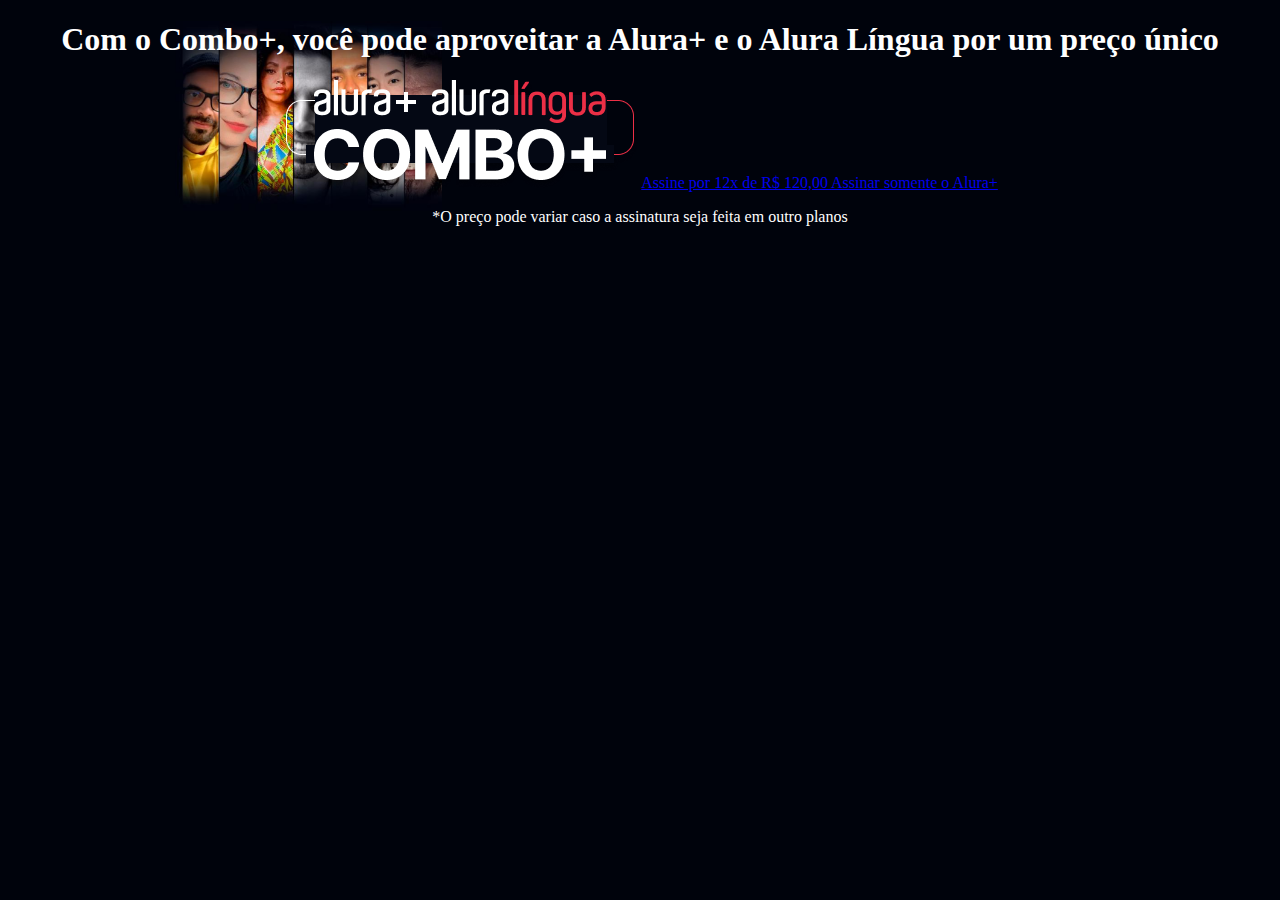
<file: index.html>
<!DOCTYPE html>
<html lang="pt-br">
<head>
    <meta charset="UTF-8">
    <meta http-equiv="X-UA-Compatible" content="IE=edge">
    <meta name="viewport" content="width=device-width, initial-scale=1.0">
    <title> Alura Plus </title>
    <link rel="stylesheet" href="style.css">
</head>
<body>
    <section class="principal container">
        <div class="container__caixa">
            <h1 class="container__titulo"> Com o Combo+, você pode aproveitar a Alura+ e o Alura Língua por um preço único</h1>
<img src="img/Combo.png" alt="" class="container__imagem">
<a href="www.alura.com.br" class="container__botao1"> Assine por 12x de R$ 120,00 </a>
<a href="www.alura.com.br" class="container__botao2"> Assinar somente o Alura+ </a>
<p class="container__botaoAviso">*O preço pode variar caso a assinatura seja feita em outro planos</p>
        </div>
    </section>
    </body>
</html>
</file>
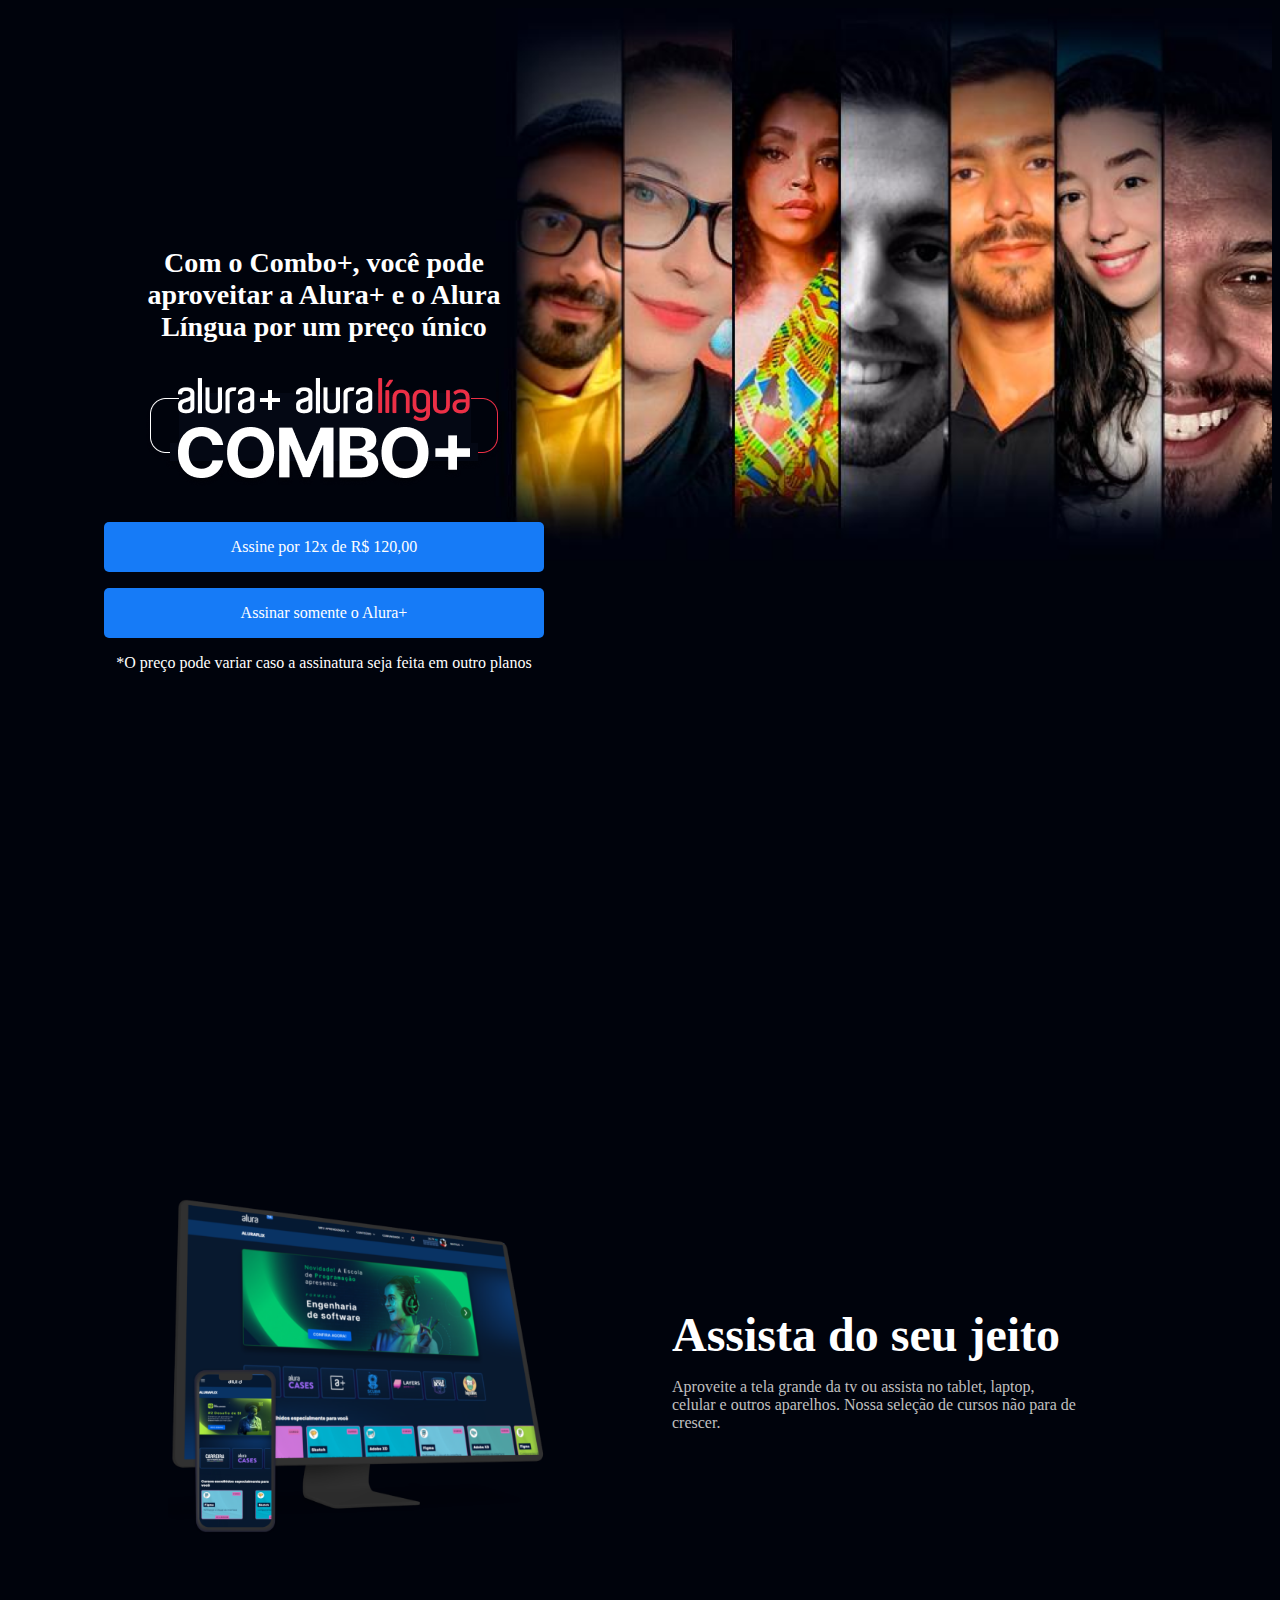
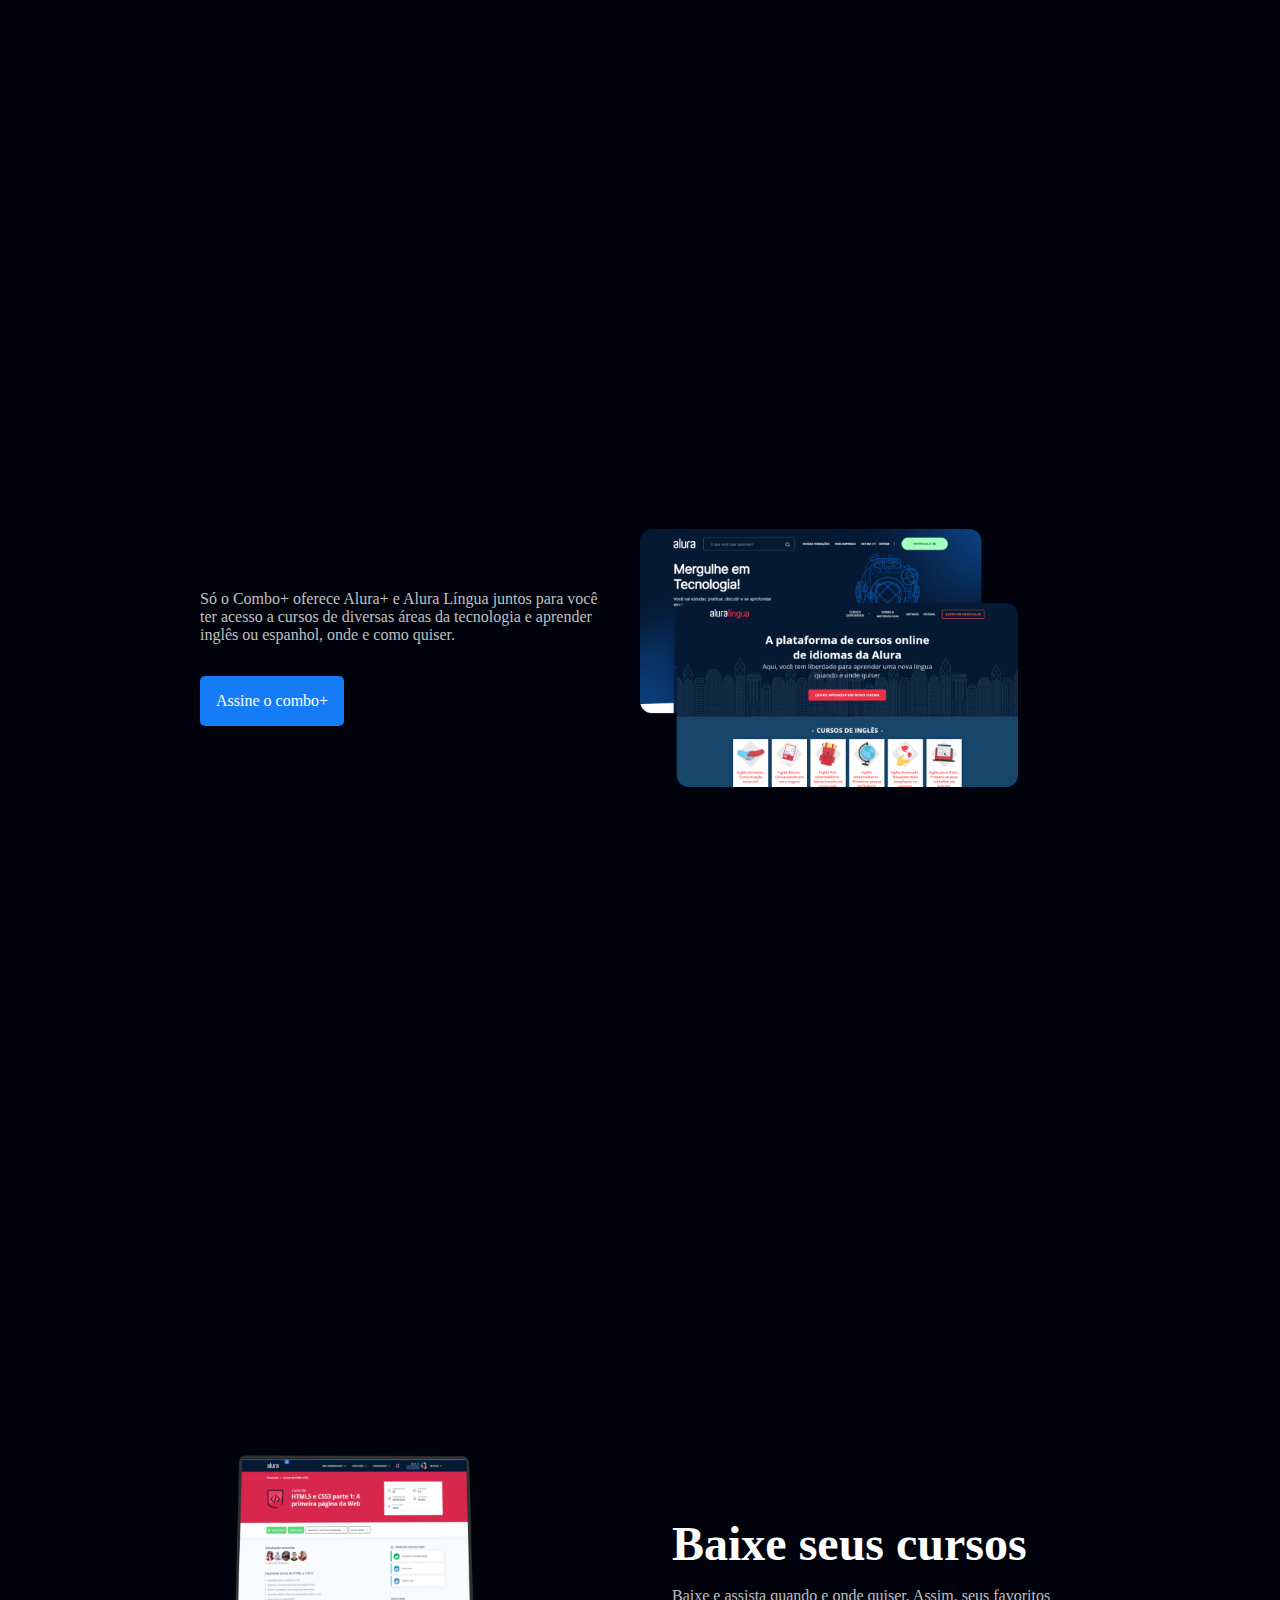
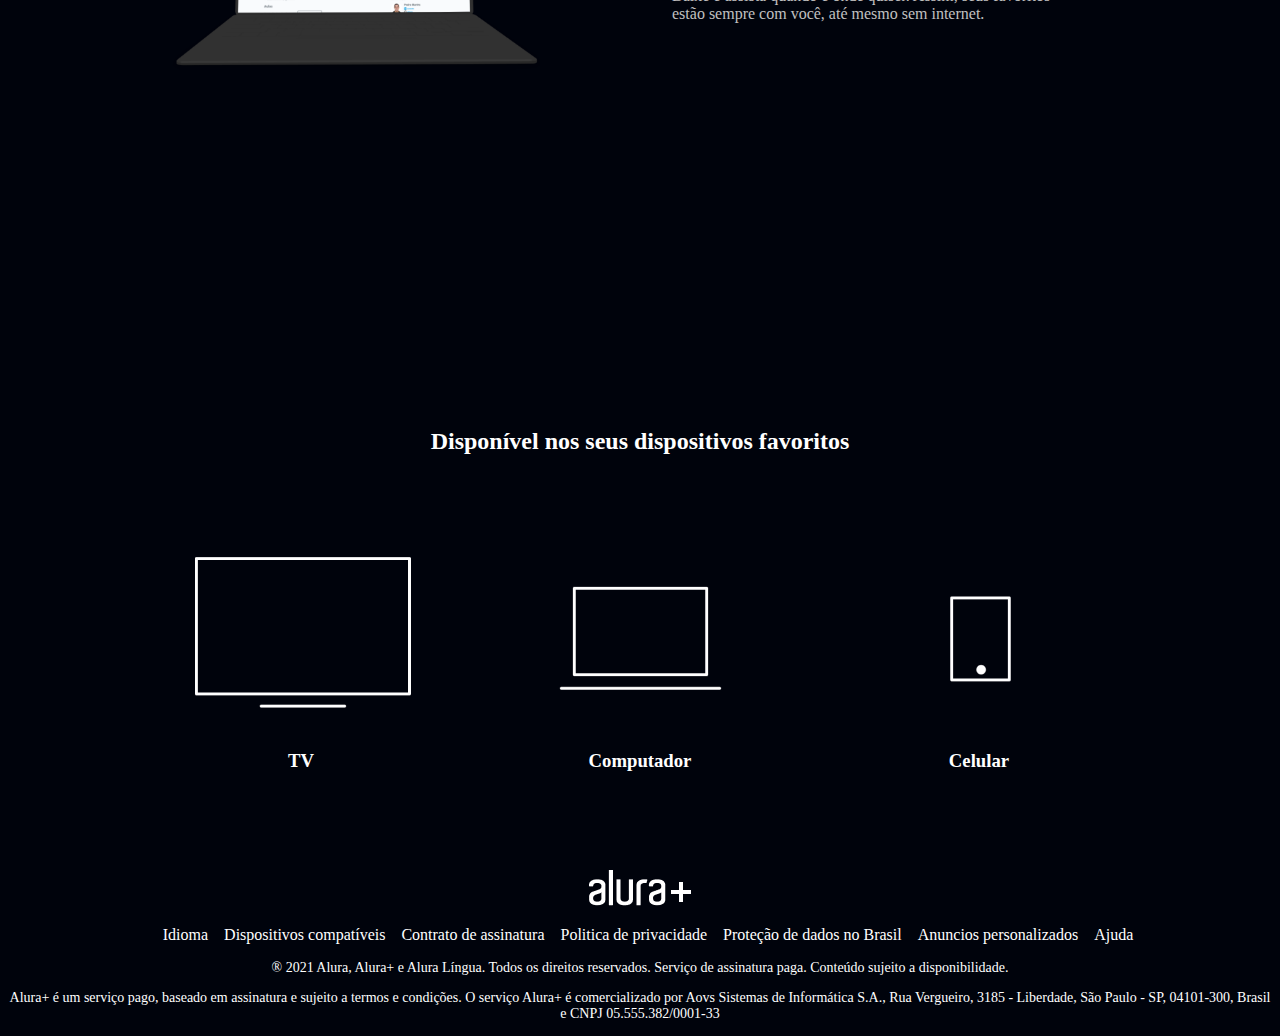
<file: AP Evelin2C/index.html>
<!DOCTYPE html>
<html lang="pt-br">
<head>
    <meta charset="UTF-8">
    <meta http-equiv="X-UA-Compatible" content="IE=edge">
    <meta name="viewport" content="width=device-width, initial-scale=1.0">
    <title> Alura Plus </title>
    <link rel="stylesheet" href="style.css">
</head>
<body>
    <section class="principal container">
        <div class="container__caixa">
            <h1 class="container__titulo"> Com o Combo+, você pode aproveitar a Alura+ e o Alura Língua por um preço único</h1>
<img src="img/Combo.png" alt="" class="container__imagem">
<a href="www.alura.com.br" class="container__botao"> Assine por 12x de R$ 120,00 </a>
<a href="www.alura.com.br" class="container__botao botao botao__secundario"> Assinar somente o Alura+ </a>
<p class="container__botaoAviso">*O preço pode variar caso a assinatura seja feita em outro planos</p>
        </div>
    </section>


    <!-- segunda seção assista do seu jeito -->
    <section class="container secundario">
        <img src="img/Plataformas.png" alt="Plataformas" class="secundario__imagem">
        <div class="container__descricao">
            <h2 class="descricao__titulo"> Assista do seu jeito</h2>
            <p class="descricao__texto"> Aproveite a tela grande da tv ou assista no tablet, laptop, celular e outros aparelhos. Nossa seleção de cursos não para de crescer. </p>
        </div>
    </section>


      <!-- terceira seção: seção telas  -->
<section class="container secundario">
    <div class="container__descricao">
        <p class="descricao__texto">
            Só o Combo+ oferece Alura+ e Alura Língua juntos para você ter acesso a cursos de diversas áreas da
            tecnologia e aprender inglês ou espanhol, onde e como quiser.
        </p>
        <a href="#" class="container__botao secundario__botao"> Assine o combo+</a>
    </div>
    <img src="img/telas.png" alt="diferentes telas" class="secundario__imagem">
</section>

<!-- quarta seção: baixe seus cursos -->

<section class="container secundario">
    <img src="img/Notebook.png" class="secundario__imagem"

  alt="Notebook com a página do curso"
         class="secundario__imagem">
   <div class="container__descricao">
      <h2 class="descricao__titulo">    Baixe seus cursos   </h2>
      <p class="descricao__texto">
  Baixe e assista quando e onde quiser. Assim, seus favoritos estão sempre com você, até mesmo sem internet. </p>
   </div>
  </section>
  
  <!-- quinta seção dispositivos-->

  <section class="dispositivos">
    <h2 class="dispositivos__título"> Disponível nos seus dispositivos favoritos </h2>
    <ul class=" dispositivos__lista">
        <li>
            <img src="img/tv.png" alt="ícone tv">
            <h3> TV </h3>
        </li>

        <li>
            <img src="img/computador.png" alt="ícone Computador">
            <h3> Computador </h3>
        </li>

        <li>
            <img src="img/celular.png" alt="ícone Celular">
            <h3> Celular </h3>
        </li>

    </ul>
  </section>

  <!-- sexta seção: rodape -->

<footer class="rodape">
    <img src="img/Logo.png" alt="Alura+" class="rodape__logo">
    <ul class="rodape__lista">
        <li class="lista__link">
            <a href="#">Idioma</a>
        </li>
        <li class="lista__link">
            <a href="#">Dispositivos compatíveis</a>
        </li>
        <li class="lista__link">
            <a href="#">Contrato de assinatura</a>
        </li>
        <li class="lista__link">
            <a href="#">Politica de privacidade</a>
        </li>
        <li class="lista__link">
            <a href="#">Proteção de dados no Brasil</a>
        </li>
        <li class="lista__link">
            <a href="#">Anuncios personalizados</a>
        </li>
        <li class="lista__link">
            <a href="#">Ajuda</a>
        </li>
    </ul>
    <p class="rodape__texto">® 2021 Alura, Alura+ e Alura Língua. Todos os direitos reservados. Serviço de
        assinatura paga. Conteúdo sujeito a disponibilidade.</p>
    <p class="rodape__texto">Alura+ é um serviço pago, baseado em assinatura e sujeito a termos e condições. O
        serviço Alura+ é comercializado por Aovs Sistemas de Informática S.A., Rua Vergueiro, 3185 - Liberdade, São
        Paulo - SP, 04101-300, Brasil e CNPJ 05.555.382/0001-33</p>
</footer>
  
    </body>
</html>
</file>
<file: style.css>
:root{
    --branco-principal: #FFFFFF;
    --cinza-secundario: #C0C0C0;
    --botao-azul: #167BF7;
    --cor-de-fundo: #00030C;
}

body{
    background-color: var( --cor-de-fundo);
    color: var( --branco-principal);
    font-family: var( --font-principal);
    font-weight: 400;
}

*{
margin: o;
padding: 0;
}


.principal{
    background-image: url("img/Background.png");
    background-repeat: no-repeat;
    background-size: contain;
    align-items: center;
    text-align: center;
}
</file>
<file: AP Evelin2C/style.css>
:root{
    --branco-principal: #FFFFFF;
    --cinza-secundario: #C0C0C0;
    --botao-azul: #167BF7;
    --cor-de-fundo: #00030C;
    --botao-azul-efeito: #191970;
}

body{
    background-color: var( --cor-de-fundo);
    color: var( --branco-principal);
    font-family: var( --font-principal);
    font-size: 16px;
    font-weight: 400;
}

*{
margin: o;
padding: 0;
}


.principal{
    background-image: url("img/Background.png");
    background-repeat: no-repeat;
    background-size: contain;
    align-items: center;
    text-align: center;
}

.container {
    height: 100vh;
    display: grid;
    grid-template-columns: 50% 50%;
}

.container__botao {
    background-color: var(--botao-azul);
    border-radius: 5px;
    padding: 1em;
    color: var(--branco-principal);
    display: block;
    text-decoration: none;     
margin-bottom: 1em;
}

.botao_secundario {
    background-color: transparent;
    border: 2px solid var(--branco-principal)
  }

  .container__aviso {
    font-size: 12px;
    color: var(--cinza-secundario);
}

.container__titulo {
    font-size: 28px;
    font-weight: 700;
}

.container__imagem {
    margin: 1em 0 2em 0;
}

.container__caixa {
    margin: 0 6em;
}

.secundario__imagem{
    width: 80%;
}

.secundario{
    align-items: center;
    margin: 0 10em;
}



/*seção SECUNDÁRIO */
.secundario__imagem{
    width: 80%;
}

.secundario{
    align-items: center;
    margin: 0 10em;
}

.descricao__titulo{
    font-weight: 700;
    font-size: 48px;
    color: var(--branco-principal);
    margin-bottom: 0.1em;
}

.descricao__texto{
    color: var(--cinza-secundario);
}

.secundario__botao {
    display: inline-block;
    margin-top: 1em;
}

.container__descricao {
    padding: 2em;
}

.dispositivos__lista{
    display: flex;
    justify-content: center;
    list-style-type: none;
    margin: 5em 0;
}

.dispositivos {
    text-align: center;  
}

.dispositivos__titulo{
    font-size: 48px;
    color: var(--branco-principal);

}

.lista__item {
    font-size: 32px;
    color:var(--branco-principal);
}

.rodape{
    text-align:center;
    margin: 5 em 3 em;
}

.rodape__lista{
    display: flex;
    justify-content: center;
    list-style-type: none;
    margin-top: 1em;
}

.lista__link a{
    text-decoration: none;
    color: var(--branco-principal);
    margin-left: 1em;
}

.rodape__texto{
    margin: 1em 0;
    color: var(--brnaco-principal);
    font-size: 14px;
}

.lista__link a:hover {
    color: var(--botao-azul);
}

.lista__link a:active {
    color:purple;
}

.container__botao:hover {
    background-color: var(--botao-azul-efeito);
    color: var (--cor-de-fundo);
}
</file>
